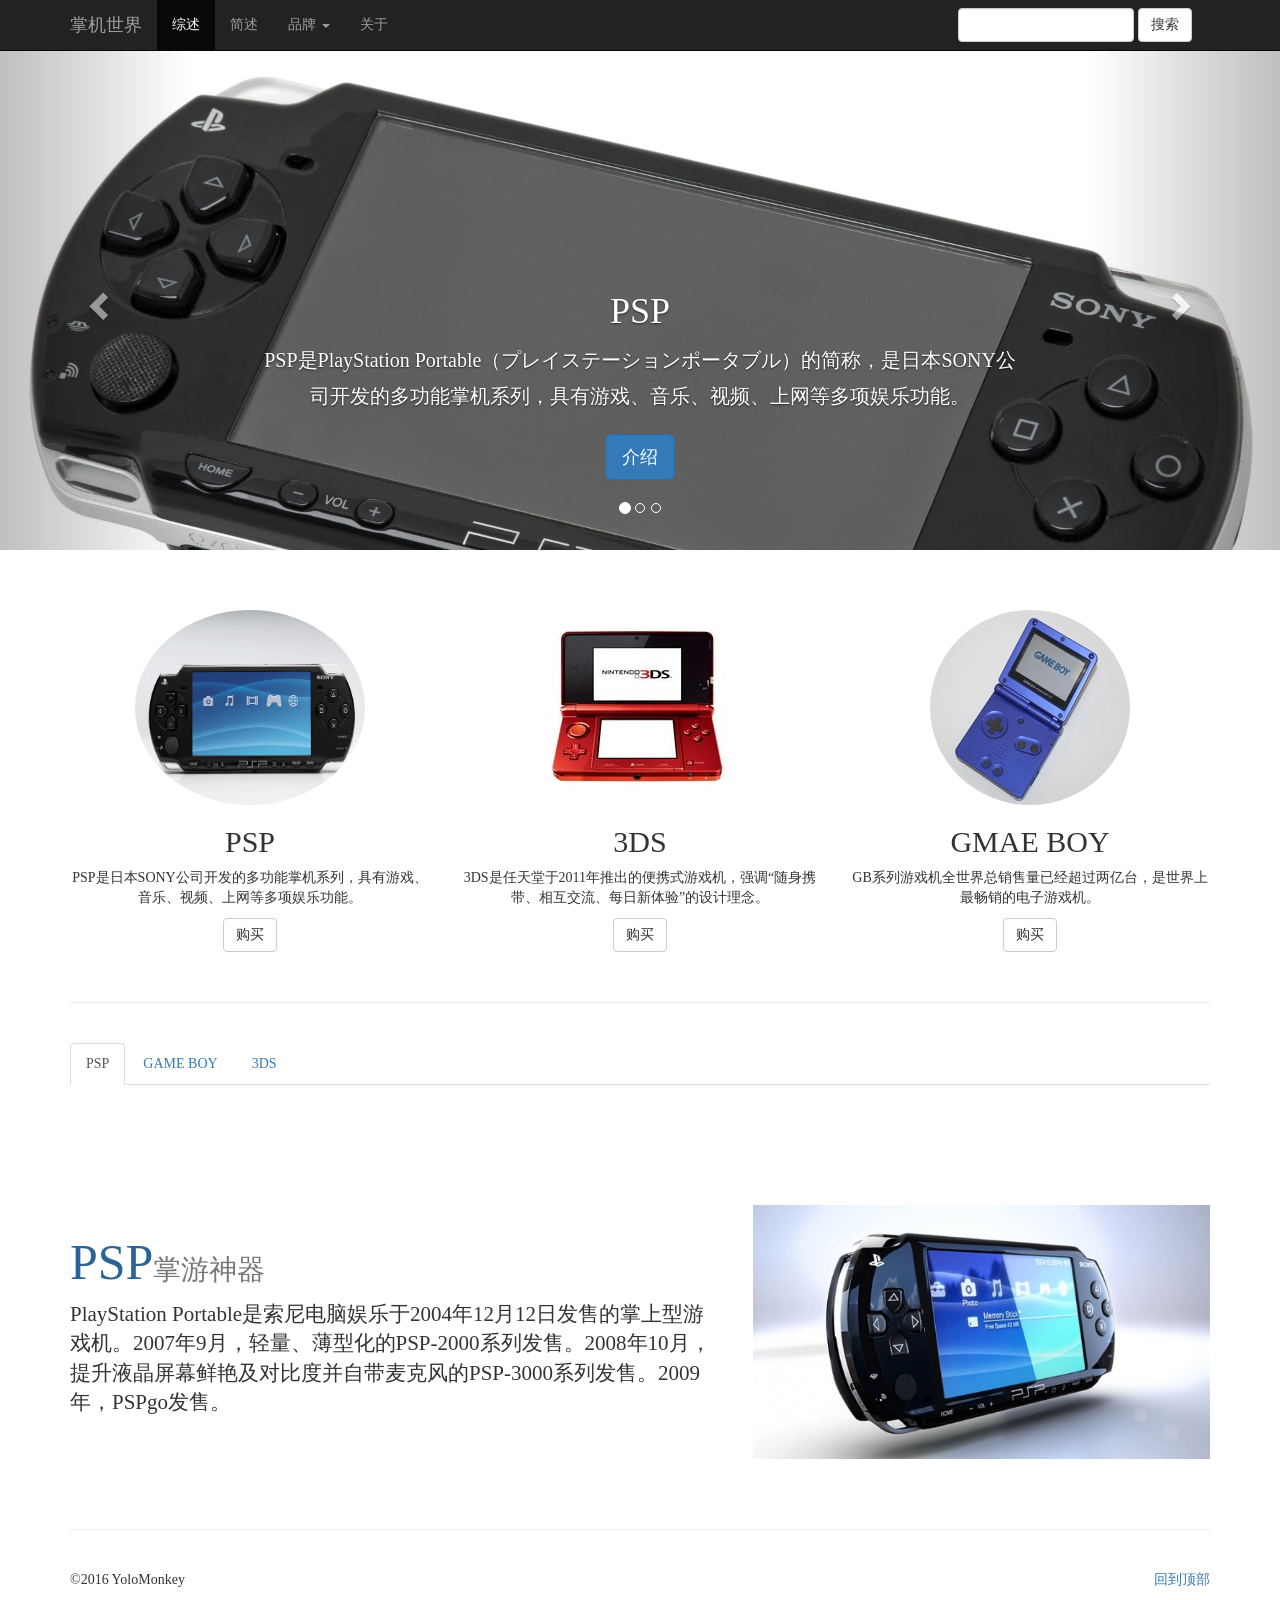
<file: index.html>
<!DOCTYPE html>
<html lang="zh-CN">
    <head>
        <meta charset="utf-8">
        <meta http-equiv="X-UA-Compatible" content="IE=edge">
        <meta name="viewport" content="width=device-width, initial-scale=1">
        <title>掌机世界</title>
        <link href="css/bootstrap.min.css" rel="stylesheet">
        <link rel="stylesheet" href="css/main.css">
    </head>
    <body>
        <nav class="navbar navbar-inverse navbar-fixed-top">
            <div class="container">

                <div class="navbar-header">
                    <button type="button" class="navbar-toggle collapsed" data-toggle="collapse" data-target="#header">
                        <span class="sr-only">Toggle navigation</span>
                        <span class="icon-bar"></span>
                        <span class="icon-bar"></span>
                        <span class="icon-bar"></span>
                    </button>
                    <a class="navbar-brand" href="#">掌机世界</a>
                </div>

                <div class="collapse navbar-collapse" id="header">
                    <ul class="nav navbar-nav">
                        <li class="active">
                            <a href="#">综述
                                <span class="sr-only">(current)</span>
                            </a>
                        </li>
                        <li>
                            <a href="#">简述</a>
                        </li>
                        <li class="dropdown">
                            <a href="#" class="dropdown-toggle" data-toggle="dropdown" role="button" aria-expanded="false">品牌
                                <span class="caret"></span>
                            </a>
                            <ul class="dropdown-menu" role="menu">
                                <li>
                                    <a href="#tab-psp">PSP</a>
                                </li>
                                <li>
                                    <a href="#tab-gameboy">GAME BOY</a>
                                </li>
                                <li>
                                    <a href="#tab-3ds">3DS</a>
                                </li>
                            </ul>
                        </li>
                        <li>
                            <a href="#" data-toggle='modal' data-target='#about'>关于</a>
                        </li>
                    </ul>
                    <form class="navbar-form navbar-right myform" role="search">
                            <input type="text" class="form-control">
                        <button type="submit" class="btn btn-default">搜索</button>
                    </form>
                </div>
            </div>
        </nav>

        <div id="carousel" class="carousel slide" data-ride="carousel">

            <ol class="carousel-indicators">
                <li data-target="#carousel" data-slide-to="0" class="active"></li>
                <li data-target="#carousel" data-slide-to="1"></li>
                <li data-target="#carousel" data-slide-to="2"></li>
            </ol>

            <div class="carousel-inner" role="listbox">
                <div class="item active">
                    <img src="image/psp_background.jpg" alt="psp展示">
                    <div class="carousel-caption">
                        <h1>PSP</h1>
                        <p>PSP是PlayStation Portable（プレイステーションポータブル）的简称，是日本SONY公司开发的多功能掌机系列，具有游戏、音乐、视频、上网等多项娱乐功能。</p>
                        <p>
                            <a href="https://zh.wikipedia.org/wiki/PlayStation_Portable" class="btn btn-lg btn-primary" target="_blank">介绍</a>
                        </p>
                    </div>
                </div>
                <div class="item">
                    <img src="image/gameboy_background.jpg" alt="GAME BOY展示">
                    <div class="carousel-caption">
                        <h1>GAME BOY</h1>
                        <p>gameboy在1989年4月6日问世[1] ，当时四色黑白屏幕，CPU为8位元，游戏卡最大容量也不过32Mb。现在GB系列游戏机总销售量已经超过两亿台，是世界上最畅销的电子游戏机。</p>
                        <p>
                            <a href="https://zh.wikipedia.org/wiki/Game_Boy" class="btn btn-lg btn-primary" target="_blank">介绍</a>
                        </p>
                    </div>
                </div>
                <div class="item">
                    <img src="image/3ds_background.jpg" alt="3DS展示">
                    <div class="carousel-caption">
                        <h1>3DS</h1>
                        <p>任天堂3DS（ 日文：ニンテンドー3DS），是任天堂于2011年推出的便携式游戏机，是任天堂DS的后续机种。最大特点是利用了视差障壁技术，让玩家不需配戴特殊眼镜即可感受到裸眼3D图像。该平台向下兼容任天堂DS软件。</p>
                        <p>
                            <a href="https://zh.wikipedia.org/wiki/%E4%BB%BB%E5%A4%A9%E5%A0%823DS" class="btn btn-lg btn-primary" target="_blank">介绍</a>
                        </p>
                    </div>
                </div>
            </div>

            <a class="left carousel-control" href="#carousel" role="button" data-slide="prev">
                <span class="glyphicon glyphicon-chevron-left" aria-hidden="true"></span>
                <span class="sr-only">上一页</span>
            </a>
            <a class="right carousel-control" href="#carousel" role="button" data-slide="next">
                <span class="glyphicon glyphicon-chevron-right" aria-hidden="true"></span>
                <span class="sr-only">下一页</span>
            </a>
        </div>

        <div class="container" id="logo-container">
            <div class="row">
                <div class="col-md-4">
                    <img src="image/psp_logo.jpg" alt="psp_logo" class="img-circle psp-logo">
                    <h2>PSP</h2>
                    <p>PSP是日本SONY公司开发的多功能掌机系列，具有游戏、音乐、视频、上网等多项娱乐功能。</p>
                    <p>
                        <a href="https://item.taobao.com/item.htm?spm=a230r.1.14.4.KTQI3S&id=538227882278&ns=1&abbucket=5#detail" class="btn btn-default" role="button" target="_blank">购买</a>
                    </p>
                </div>
                <div class="col-md-4">
                    <img src="image/3ds_logo.jpg" alt="3ds_logo" class="img-circle">
                    <h2>3DS</h2>
                    <p>3DS是任天堂于2011年推出的便携式游戏机，强调“随身携带、相互交流、每日新体验”的设计理念。</p>
                    <p>
                        <a href="https://item.jd.hk/1956126174.html" class="btn btn-default" role="button" target="_blank">购买</a>
                    </p>
                </div>
                <div class="col-md-4">
                    <img src="image/gameboy_logo.jpg" alt="gameboy_logo" class="img-circle">
                    <h2>GMAE BOY</h2>
                    <p>GB系列游戏机全世界总销售量已经超过两亿台，是世界上最畅销的电子游戏机。</p>
                    <p>
                        <a href="https://item.taobao.com/item.htm?spm=a230r.1.14.1.7mHlJx&id=527719789405&ns=1&abbucket=5#detail" class="btn btn-default" role="button" target="_blank">购买</a>
                    </p>
                </div>
            </div>
            <hr/>

            <ul class="nav nav-tabs" role="tablist" id="tab-list">
                <li role="presentation" class="active">
                    <a href="#tab-psp" aria-controls="home" role="tab" data-toggle="tab">PSP</a>
                </li>
                <li role="presentation">
                    <a href="#tab-gameboy" aria-controls="profile" role="tab" data-toggle="tab">GAME BOY</a>
                </li>
                <li role="presentation">
                    <a href="#tab-3ds" aria-controls="messages" role="tab" data-toggle="tab">3DS</a>
                </li>
            </ul>

            <div class="tab-content">
                <div role="tabpanel" class="tab-pane active" id="tab-psp">
                  <div class="row feature">
                    <div class="col-md-7">
                        <h2 class="feature-heading">PSP<span class='text-muted'>掌游神器</span>
                        </h2>
                        <p class="lead">PlayStation Portable是索尼电脑娱乐于2004年12月12日发售的掌上型游戏机。2007年9月，轻量、薄型化的PSP-2000系列发售。2008年10月，提升液晶屏幕鲜艳及对比度并自带麦克风的PSP-3000系列发售。2009年，PSPgo发售。</p>
                    </div>
                    <div class="col-md-5"><img src="image/psp_show.jpg" alt="psp_show" class="feature-image img-responsive "></div>
                    </div>
                </div>
                <div role="tabpanel" class="tab-pane" id="tab-gameboy">
                    <div class="row feature">
                    <div class="col-md-5"><img src="image/gameboy_show.jpg" alt="gameboy_show" class="img-responsive"></div>
                    <div class="col-md-7">
                        <h2 class="feature-heading">GAME BOY<span class='text-muted'>掌机霸主</span>
                        </h2>
                        <p class="lead">GB系列有GAME BOY Pocket（袖珍GB）、GAME BOY Light （夜光GB）GAME BOY Color（彩色GB）、Game Boy Advance（32位元彩色GB）、Game Boy Advance SP（32位元彩色充电前光GB）、Game Boy Micro（32位元袖珍彩色背光GB）。这些各具特色的GB系列游戏机总销售量已经超过两亿台，是世界上最畅销的电子游戏机。</p>
                    </div>
                  </div>
                </div>
                <div role="tabpanel" class="tab-pane" id="tab-3ds">
                  <div class="row feature">
                    <div class="col-md-7">
                        <h2 class="feature-heading">3DS<span class='text-muted'>掌游名贵</span>
                        </h2>
                        <p class="lead">任天堂3DS（ 日文：ニンテンドー3DS），是任天堂于2011年推出的便携式游戏机，是任天堂DS的后续机种。最大特点是利用了视差障壁技术，让玩家不需配戴特殊眼镜即可感受到裸眼3D图像。该平台向下兼容任天堂DS软件。2012年9月发行繁体中文版3DS。2012年11月发行简体中文版3DS。</p>
                    </div>
                    <div class="col-md-5"><img src="image/3ds_show.jpg" alt="3ds_show" class="img-responsive"></div>
                  </div>
                </div>
            </div>
            <hr />
            <footer>
              <p class="pull-right"><a href="#top">回到顶部</a></p>
              <p>&copy;2016 YoloMonkey</p>
            </footer>
        </div>
        <div class="modal fade" id='about'>
  <div class="modal-dialog">
    <div class="modal-content">
      <div class="modal-header">
        <button type="button" class="close" data-dismiss="modal" aria-label="Close"><span aria-hidden="true">&times;</span></button>
        <h4 class="modal-title">关于</h4>
      </div>
      <div class="modal-body">
        <p>这个页面是我自学了bootstrap框架后制作的网页，谢谢观看！</p>
      </div>
      <div class="modal-footer">
        <button type="button" class="btn btn-default" data-dismiss="modal">OK</button>
      </div>
    </div>
  </div>
</div>
<script src="js/jquery-1.11.2.min.js"></script>
<script src="js/bootstrap.min.js"></script>
<script type="text/javascript">
  $(document).ready(function(){
    $('#header .dropdown-menu a').click(function(){
      var href = $(this).attr('href');
      $("#tab-list a[href='" + href +"']").tab('show');
    });
  });
</script>
</body>
</html>
</file>
<file: css/main.css>
body{
  padding-top: 50px;
  padding-bottom: 30px;
  font-family: 'Microsoft Yahei';
}
.carousel{
  height: 500px;
  background-color: #000;
  margin-bottom: 60px;
}
.carousel .item{
  height: 500px;
  background-color: #000;
}
.carousel img{
  width: 100%;
}
.carousel-caption p{
  margin-bottom: 20px;
  font-size: 20px;
  line-height: 1.8;
}
.psp-logo{
  width: 230px;
  height: 195px;
}
#logo-container .col-md-4{
  text-align: center;
}
#logo-container hr{
  margin: 40px 0;
}
.feature{
  padding: 30px 0;
}
.feature-heading{
  font-size: 50px;
  color: #2a6496;
  margin-top: 120px;
}
.feature-heading .text-muted{
  font-size: 28px;
}
.feature-image{
  margin-top: 90px;
}
@media screen and  (max-width: 768px) {

    .summary {
        padding-right: 3px;
        padding-left: 3px;
    }

    .carousel {
        height: 300px;
        margin-bottom: 30px;
    }

    .carousel .item {
        height: 300px;
    }

    .carousel img {
        min-height: 300px;
    }

    .carousel-caption p {
        font-size: 16px;
        line-height: 1.4;
    }

    .feature-heading {
        font-size: 34px;
    }

    .feature-heading .text-muted {
        font-size: 22px;
    }
}
.myform .form-control{
  display: inline-block;
  width: 70%;
}
@media (min-width: 992px) {
    .feature-heading {
        margin-top: 120px;
    }
}
</file>
